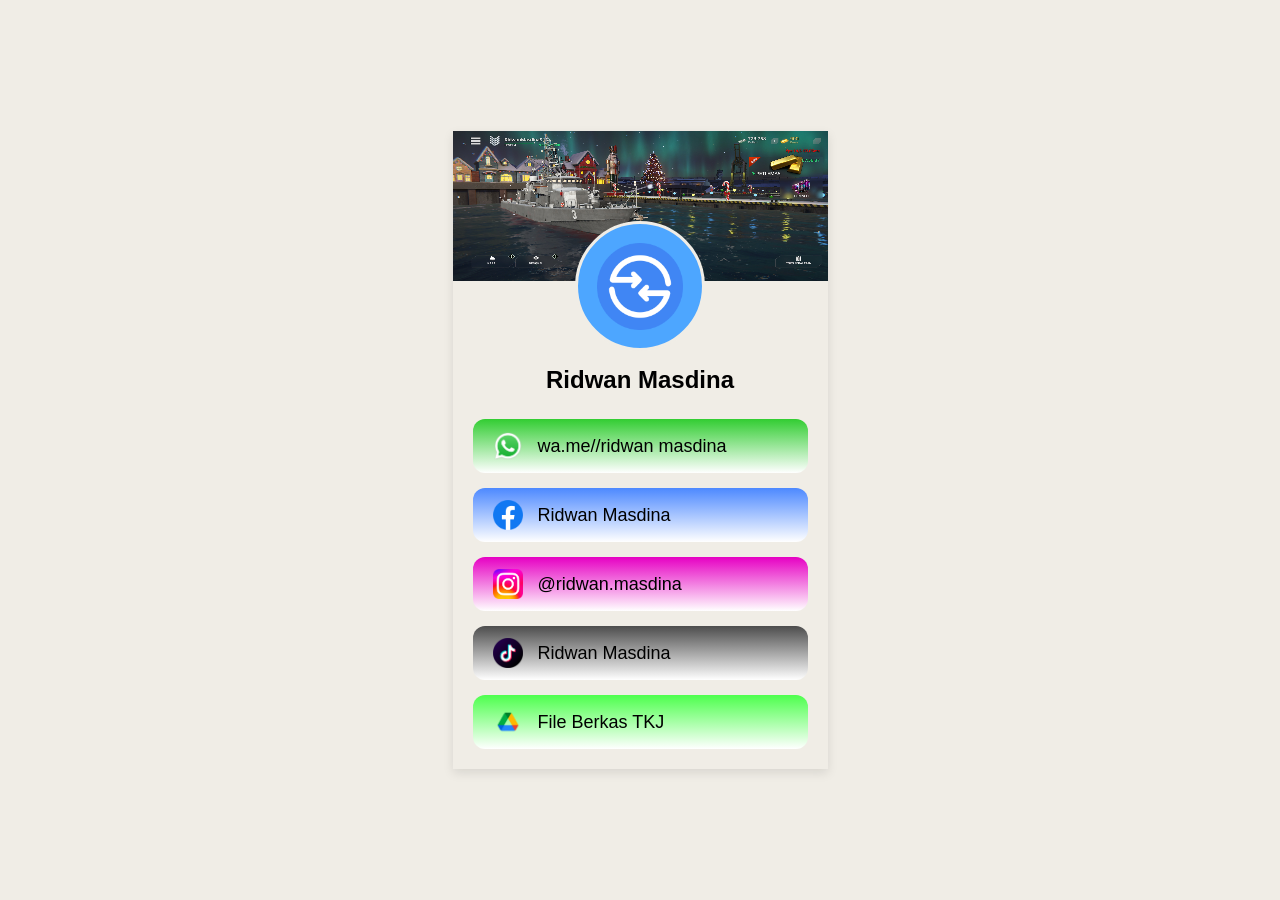
<file: Identitas/index.html>
<!DOCTYPE html>
<html lang="id">
<head>
    <meta charset="UTF-8">
    <meta name="viewport" content="width=device-width, initial-scale=1.0">
    <title>Ridwan Masdina | Links</title>
    <link rel="stylesheet" href="style.css">
</head>
<body>

    <div class="main-container">

        <div class="header-image-container">
            </div>

        <div class="content-container">
            
            <div class="profile-circle">
                <img src="IMG/280px-Quickshare.svg.png" alt="Ikon Profil"> </div>

            <h1 class="user-name">Ridwan Masdina</h1>

            <div class="link-list">
                
                <a href="#https://wa.me/qr/JDO77OBR5VIPG1" target="_blank" class="link-btn btn-wa">
                    <img src="IMG/WhatsApp.svg.png" alt="WhatsApp" class="icon">
                    <span class="btn-text">wa.me//ridwan masdina</span>
                </a>

                <a href="https://www.facebook.com/share/1B2SrDvkgw/" target="_blank" class="link-btn btn-fb">
                    <img src="IMG/Facebook_Logo_(2019).png" alt="Facebook" class="icon">
                    <span class="btn-text">Ridwan Masdina</span>
                </a>

                <a href="https://www.instagram.com/ridwan.masdina?igsh=ZjBlcXF3YmI1ajhy" target="_blank" class="link-btn btn-ig">
                    <img src="IMG/Instagram_logo_2022.svg.png" alt="Instagram" class="icon">
                    <span class="btn-text">@ridwan.masdina</span>
                </a>

                <a href="https://www.tiktok.com/@ridwan.masdina?_r=1&_t=ZS-95RCI05K5v2" target="_blank" class="link-btn btn-tt">
                    <img src="IMG/Tiktok.png" alt="TikTok" class="icon">
                    <span class="btn-text">Ridwan Masdina</span>
                </a>

                <a href="https://drive.google.com/drive/folders/1MZoc9qOhRyz0VM0jTw6nFpxAkLRlQThq" target="_blank" class="link-btn btn-gd">
                    <img src="IMG/Drive.png" alt="Google Drive" class="icon">
                    <span class="btn-text">File Berkas TKJ</span>
                </a>

            </div>

        </div>

    </div>

</body>
</html>
</file>
<file: Identitas/style.css>
/* --- Pengaturan Global (Mereset margin agar bersih) --- */
* {
    margin: 0;
    padding: 0;
    box-sizing: border-box;
}

body {
    font-family: Arial, sans-serif; /* Font standar, mirip di gambar */
    display: flex;
    justify-content: center;
    align-items: center;
    min-height: 100vh;
    background-color: #f0ede6; /* Warna latar krem kecokelatan sesuai gambar */
}

/* --- Container Utama --- */
.main-container {
    width: 375px; /* Lebar standar ukuran layar HP */
    background-color: #f0ede6;
    display: flex;
    flex-direction: column;
    box-shadow: 0px 4px 10px rgba(0,0,0,0.1); /* Bayangan halus di pinggir container */
    overflow: hidden; /* Agar konten tidak keluar batas container */
}

/* --- Bagian Atas: Gambar Latar --- */
.header-image-container {
    height: 150px;
    /* Kita menambahkan 'IMG/' untuk masuk ke dalam foldernya */
    background-image: url('IMG/Proyek\ Baru\ 9\ [66E0121].png'); /* <--- INI PERBAIKANNYA */
    background-size: cover;
    background-position: center;
}

/* --- Bagian Konten --- */
.content-container {
    flex: 1;
    display: flex;
    flex-direction: column;
    align-items: center;
    padding: 20px;
    margin-top: -80px; /* Trik untuk menumpuk foto profil ke atas gambar header */
}

/* --- Foto Profil Biru Bulat --- */
.profile-circle {
    width: 130px; /* Ukuran lingkaran profil */
    height: 130px;
    background-color: #4da6ff; /* Warna biru sesuai gambar */
    border-radius: 50%; /* Membuatnya jadi lingkaran sempurna */
    display: flex;
    justify-content: center;
    align-items: center;
    border: 3px solid #f0ede6; /* Garis pinggir krem tipis */
}

.profile-circle img {
    width: 70%; /* Ukuran ikon profil di dalam lingkaran */
    height: auto;
}

/* --- Nama Pengguna --- */
.user-name {
    margin-top: 15px;
    font-size: 24px;
    font-weight: bold;
    color: #000;
}

/* --- Daftar Tombol Link --- */
.link-list {
    width: 100%;
    margin-top: 25px;
    display: flex;
    flex-direction: column;
    gap: 15px; /* Jarak antar tombol */
}

/* --- Gaya Dasar Tombol Link --- */
.link-btn {
    text-decoration: none; /* Menghapus garis bawah pada link */
    color: #000; /* Warna teks default hitam */
    display: flex;
    align-items: center;
    padding: 12px 20px;
    border-radius: 12px;
    font-size: 18px;
    font-weight: 500;
    width: 100%;
    transition: transform 0.2s; /* Efek halus saat kursor menyorot */
}

.link-btn:hover {
    transform: scale(1.02); /* Efek tombol sedikit membesar saat disorot */
}

.icon {
    width: 30px; /* Ukuran logo media sosial di dalam tombol */
    height: auto;
    margin-right: 15px; /* Jarak ikon ke teks */
}

.btn-text {
    flex: 1;
    text-align: left; /* Teks rata kiri */
}

/* --- Pewarnaan Tombol Spesifik (Efek Gradien) --- */

/* Gradien Hijau untuk WhatsApp */
.btn-wa {
    /* 'to bottom' membuat warna pertama di atas, warna kedua di bawah */
    background: linear-gradient(to bottom, #32cd32, #ffffff); 
}

/* Gradien Hitam untuk TikTok */
.btn-tt {
    background: linear-gradient(to bottom, #4d4d4d, #ffffff);
}

/* Terapkan hal yang sama untuk tombol lainnya jika ingin konsisten */
.btn-fb {
    background: linear-gradient(to bottom, #4d89ff, #ffffff);
}

.btn-ig {
    background: linear-gradient(to bottom, #e600c3, #ffffff);
}

.btn-gd {
    background: linear-gradient(to bottom, #4dff4d, #ffffff);
}
</file>
<file: Profile/style.css>
/* --- Pengaturan Global (Mereset margin agar bersih) --- */
* {
    margin: 0;
    padding: 0;
    box-sizing: border-box;
}

body {
    font-family: Arial, sans-serif; /* Font standar, mirip di gambar */
    display: flex;
    justify-content: center;
    align-items: center;
    min-height: 100vh;
    background-color: #f0ede6; /* Warna latar krem kecokelatan sesuai gambar */
}

/* --- Container Utama --- */
.main-container {
    width: 375px; /* Lebar standar ukuran layar HP */
    background-color: #f0ede6;
    display: flex;
    flex-direction: column;
    box-shadow: 0px 4px 10px rgba(0,0,0,0.1); /* Bayangan halus di pinggir container */
    overflow: hidden; /* Agar konten tidak keluar batas container */
}

/* --- Bagian Atas: Gambar Latar --- */
.header-image-container {
    height: 150px;
    /* Kita menambahkan 'IMG/' untuk masuk ke dalam foldernya */
    background-image: url('IMG/Proyek\ Baru\ 9\ [66E0121].png'); /* <--- INI PERBAIKANNYA */
    background-size: cover;
    background-position: center;
}

/* --- Bagian Konten --- */
.content-container {
    flex: 1;
    display: flex;
    flex-direction: column;
    align-items: center;
    padding: 20px;
    margin-top: -80px; /* Trik untuk menumpuk foto profil ke atas gambar header */
}

/* --- Foto Profil Biru Bulat --- */
.profile-circle {
    width: 130px; /* Ukuran lingkaran profil */
    height: 130px;
    background-color: #4da6ff; /* Warna biru sesuai gambar */
    border-radius: 50%; /* Membuatnya jadi lingkaran sempurna */
    display: flex;
    justify-content: center;
    align-items: center;
    border: 3px solid #f0ede6; /* Garis pinggir krem tipis */
}

.profile-circle img {
    width: 70%; /* Ukuran ikon profil di dalam lingkaran */
    height: auto;
}

/* --- Nama Pengguna --- */
.user-name {
    margin-top: 15px;
    font-size: 24px;
    font-weight: bold;
    color: #000;
}

/* --- Daftar Tombol Link --- */
.link-list {
    width: 100%;
    margin-top: 25px;
    display: flex;
    flex-direction: column;
    gap: 15px; /* Jarak antar tombol */
}

/* --- Gaya Dasar Tombol Link --- */
.link-btn {
    text-decoration: none; /* Menghapus garis bawah pada link */
    color: #000; /* Warna teks default hitam */
    display: flex;
    align-items: center;
    padding: 12px 20px;
    border-radius: 12px;
    font-size: 18px;
    font-weight: 500;
    width: 100%;
    transition: transform 0.2s; /* Efek halus saat kursor menyorot */
}

.link-btn:hover {
    transform: scale(1.02); /* Efek tombol sedikit membesar saat disorot */
}

.icon {
    width: 30px; /* Ukuran logo media sosial di dalam tombol */
    height: auto;
    margin-right: 15px; /* Jarak ikon ke teks */
}

.btn-text {
    flex: 1;
    text-align: left; /* Teks rata kiri */
}

/* --- Pewarnaan Tombol Spesifik (Efek Gradien) --- */

/* Gradien Hijau untuk WhatsApp */
.btn-wa {
    /* 'to bottom' membuat warna pertama di atas, warna kedua di bawah */
    background: linear-gradient(to bottom, #32cd32, #ffffff); 
}

/* Gradien Hitam untuk TikTok */
.btn-tt {
    background: linear-gradient(to bottom, #4d4d4d, #ffffff);
}

/* Terapkan hal yang sama untuk tombol lainnya jika ingin konsisten */
.btn-fb {
    background: linear-gradient(to bottom, #4d89ff, #ffffff);
}

.btn-ig {
    background: linear-gradient(to bottom, #e600c3, #ffffff);
}

.btn-gd {
    background: linear-gradient(to bottom, #4dff4d, #ffffff);
}
</file>
